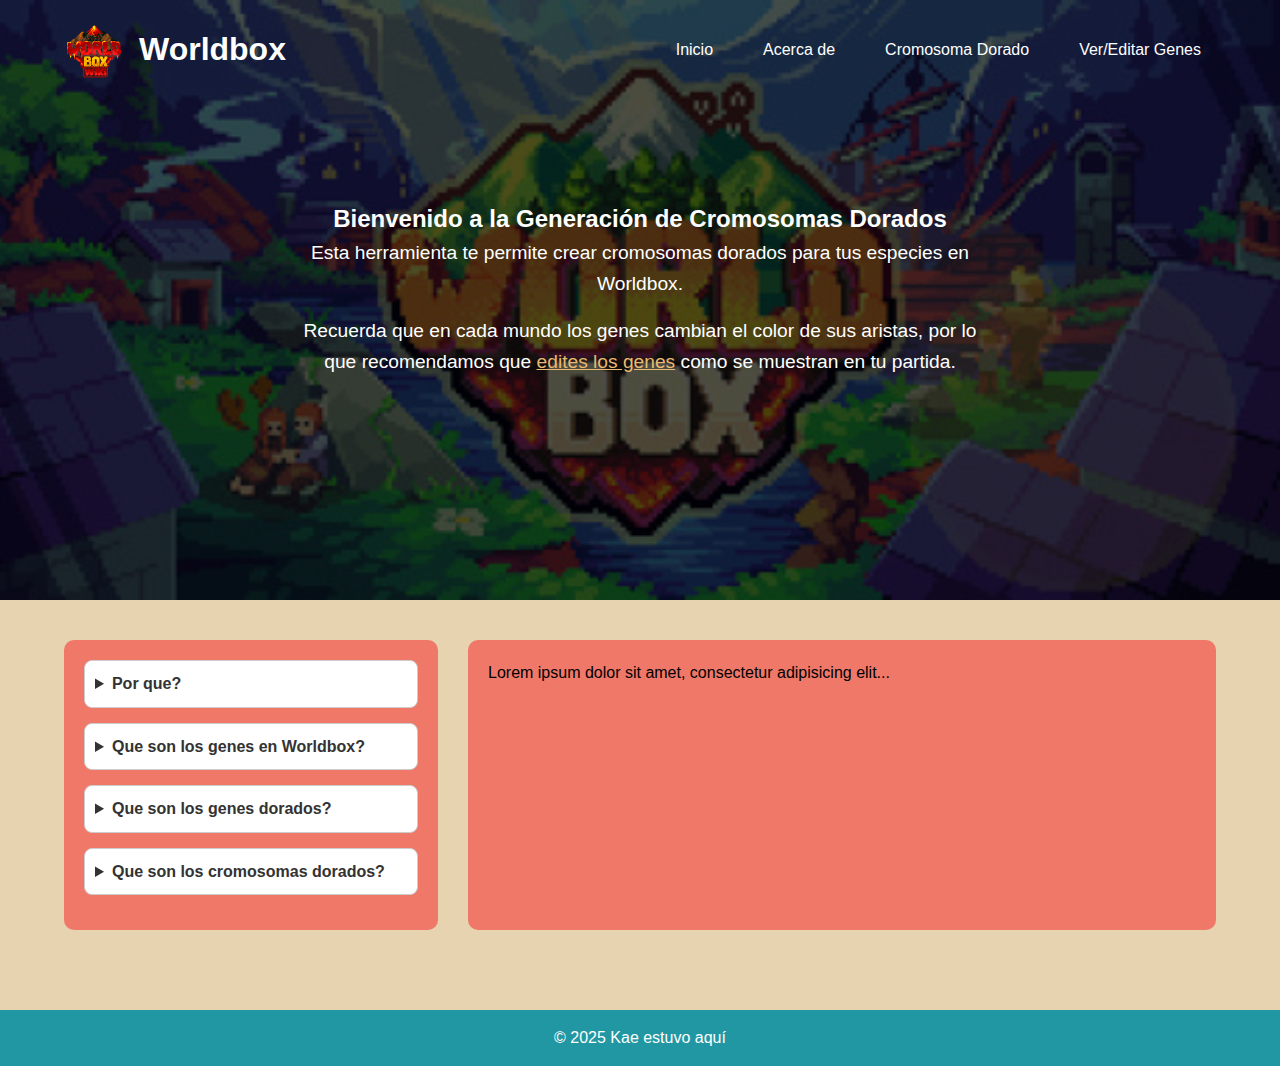
<file: html/index.html>
<!DOCTYPE html>
<html lang="es">

<head>
    <meta charset="UTF-8" />
    <meta name="viewport" content="width=device-width, initial-scale=1.0" />
    <title>Worldbox</title>
    <link rel="stylesheet" href="../css/index.css" />
</head>

<body>
    <header>
        <div class="fondo">
            <img src="../img/fondo.jpg" alt="Fondo decorativo">
        </div>
        <nav>
            <div class="logo">
                <img src="../img/logo.webp" alt="Logo Worldbox">
                <h1>Worldbox</h1>
            </div>
            <ul>
                <li><a href="index.html">Inicio</a></li>
                <li><a href="about.html">Acerca de</a></li>
                <li><a href="cromosomaDorado.html">Cromosoma Dorado</a></li>
                <li><a href="genes.html">Ver/Editar Genes</a></li>
            </ul>
        </nav>
        <section class="hero">
            <h2>Bienvenido a la Generación de Cromosomas Dorados</h2>
            <div class="descripcion-pagina">
                <p>Esta herramienta te permite crear cromosomas dorados para tus especies en Worldbox.</p>
                <p>
                    Recuerda que en cada mundo los genes cambian el color de sus aristas, por lo que recomendamos que
                    <a href="genes.html">edites los genes</a> como se muestran en tu partida.
                </p>
            </div>
        </section>
    </header>

    <main class="contenido">
        <aside class="cuestiones">
            <details>
                <summary>Por que?</summary>
                <p>Para comparar desarrollos, obtener logros o por favoritismo hacia una especie, esta herramienta es
                    útil.</p>
            </details>
            <details>
                <summary>Que son los genes en Worldbox?</summary>
                <p>Los genes en Worldbox son caracteristicas especiales que se da a cada subespecie en el juego, estas
                    caracteristicas pueden ser beneficiosas o no. Estos genes, en el juego, cuentan con aristas de distintos colores (rojo, amarillo, verde y azul)</p>
            </details>
            <details>
                <summary>Que son los genes dorados?</summary>
                <p>
                    Son genes dorados cuando tienen aristas que se conectan perfectamente por color con otro gen, formando enlaces
                    ideales y se puede ver que son de dorados cuando cambian de color.
                </p>
            </details>
            <details>
                <summary>Que son los cromosomas dorados?</summary>
                <p>
                    Llamamos cromosoma dorado a aquel cromosoma que tiene todos sus genes dorados en su totalidad.
                </p>
            </details>
        </aside>

        <section class="texto-principal">
            <p>Lorem ipsum dolor sit amet, consectetur adipisicing elit...</p>
        </section>
    </main>

    <footer>
        <p>&copy; 2025 Kae estuvo aquí</p>
    </footer>
</body>

</html>
</file>
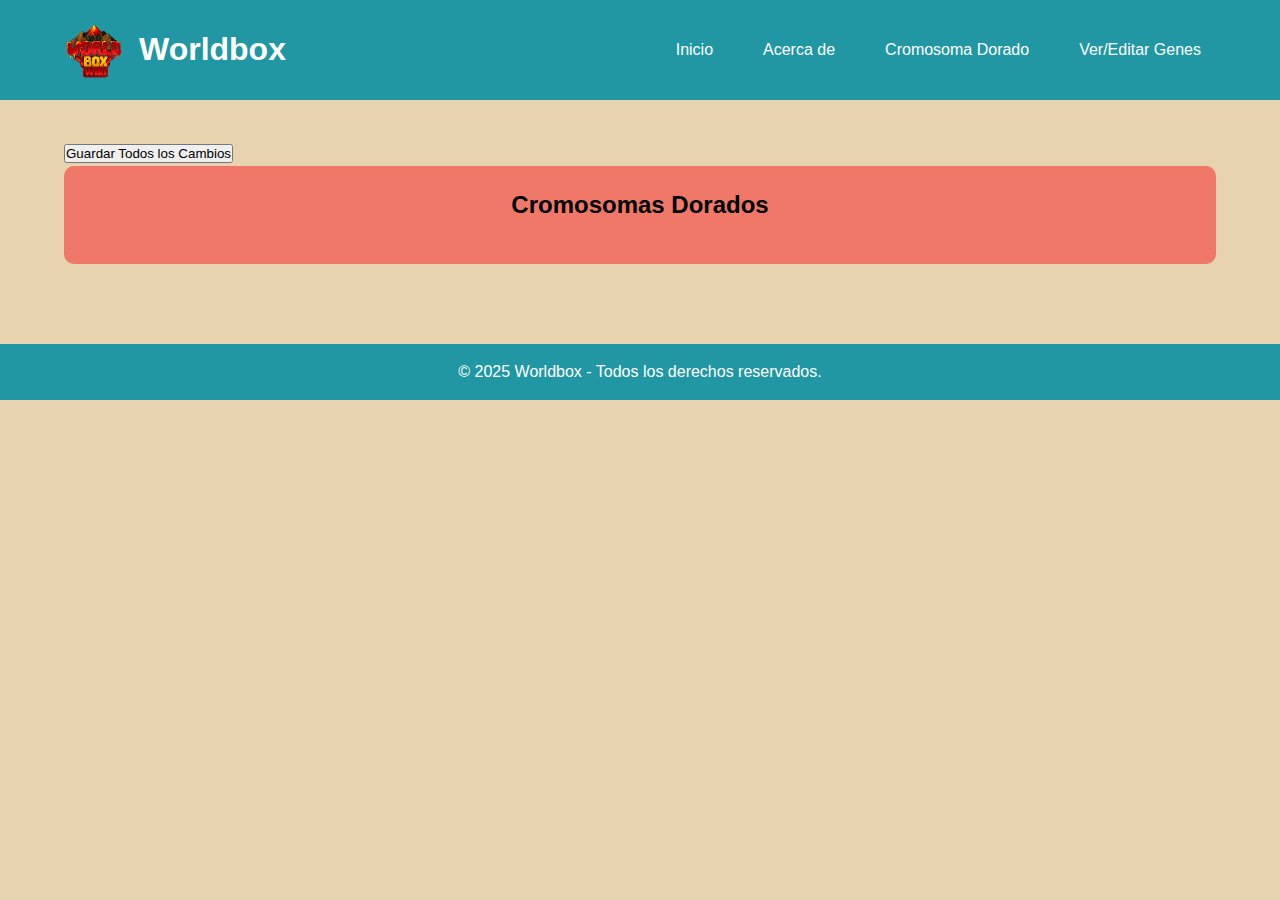
<file: html/genes.html>
<!DOCTYPE html>
<html lang="es">

<head>
    <meta charset="UTF-8" />
    <meta name="viewport" content="width=device-width, initial-scale=1.0" />
    <title>Cromosomas Dorados</title>
    <link rel="stylesheet" href="../css/genes.css" />
</head>

<body>
    <nav>
        <div class="logo">
            <img src="../img/logo.webp" alt="Logo Worldbox" />
            <h1>Worldbox</h1>
        </div>
        <ul>
            <li><a href="index.html">Inicio</a></li>
            <li><a href="about.html">Acerca de</a></li>
            <li><a href="cromosomaDorado.html">Cromosoma Dorado</a></li>
            <li><a href="genes.html">Ver/Editar Genes</a></li>
        </ul>
    </nav>

    <main class="contenido">
        <div class="boton-guardar">
            <button id="guardarCambios">Guardar Todos los Cambios</button>
        </div>
        <section class="texto-principal">
            <h2>Cromosomas Dorados</h2>
            <div class="grid-container" id="contenedor-cromosomas">
            
            </div>
        </section>
    </main>

    <footer>
        <p>© 2025 Worldbox - Todos los derechos reservados.</p>
    </footer>

    <script type="module" src="../js/genes.js"></script>
</body>

</html>
</file>
<file: css/index.css>
* {
  box-sizing: border-box;
  margin: 0;
  padding: 0;
}

:root {
  --color-primario: #2197a3;
  --color-secundario: #f71e6c;
  --color-terciario: #f07868;
  --color-cuaternario: #ebb970;
  --color-quintario: #e7d3b0;
}

body {
  font-family: 'Segoe UI', sans-serif;
  background-color: var(--color-quintario);
  color: #333;
  line-height: 1.6;
  
}

header {
  position: relative;
  height: 600px;
  color: white;
  overflow: hidden;
}

.fondo img {
  position: absolute;
  top: 0;
  left: 0;
  z-index: -1;
  width: 100%;
  height: 600px;
  object-fit: cover;
  filter: brightness(0.3);
}

nav {
  z-index: 2;
  display: flex;
  justify-content: space-between;
  align-items: center;
  padding: 20px 5%;
}

nav .logo {
  display: flex;
  align-items: center;
  gap: 15px;
  color: white;
}

nav .logo img {
  width: 60px;
  height: 60px;
  border-radius: 50%;
}

nav ul {
  list-style: none;
  display: flex;
  gap: 20px;
}

nav ul li a {
  color: white;
  text-decoration: none;
  padding: 8px 15px;
  border-radius: 20px;
  transition: background 0.3s;
}

nav ul li a:hover {
  background-color: var(--color-secundario);
}

.hero {
  text-align: center;
  padding: 40px 20px;
  margin-top: 60px;
}

.descripcion-pagina {
  max-width: 700px;
  margin: 0 auto;
  font-size: 1.2rem;
}

.descripcion-pagina p {
  margin-bottom: 1rem;
}

.descripcion-pagina a {
  color: var(--color-cuaternario);
  text-decoration: underline;
}

main.contenido {
  display: flex;
  flex-wrap: wrap;
  gap: 30px;
  padding: 40px 5%;
}

aside.cuestiones {
  flex: 1 1 300px;
  background-color: var(--color-terciario);
  padding: 20px;
  border-radius: 10px;
}

.cuestiones details {
  margin-bottom: 15px;
  padding: 10px;
  background-color: white;
  border-radius: 8px;
  border: 1px solid #ccc;
  transition: all 0.3s ease;
}

.cuestiones details[open] {
  background-color: var(--color-cuaternario);
}

.cuestiones summary {
  cursor: pointer;
  font-weight: bold;
}

.texto-principal {
  flex: 2 1 600px;
  background-color: var(--color-terciario);
  padding: 20px;
  border-radius: 10px;
  color: #000;
}

footer {
  background-color: var(--color-primario);
  text-align: center;
  color: white;
  padding: 15px 0;
  margin-top: 40px;
}

/* Responsive */
@media (max-width: 768px) {
  nav {
    flex-direction: column;
    align-items: flex-start;
  }

  nav ul {
    flex-direction: column;
    width: 100%;
  }

  .descripcion-pagina {
    width: 100%;
    padding: 0 10px;
  }

  main.contenido {
    flex-direction: column;
  }

  .texto-principal,
  .cuestiones {
    width: 100%;
  }
}
</file>
<file: css/genes.css>
:root {
  --color-primario: #2197a3;
  --color-secundario: #f71e6c;
  --color-terciario: #f07868;
  --color-cuaternario: #ebb970;
  --color-quintario: #e7d3b0;
}

* {
  box-sizing: border-box;
  margin: 0;
  padding: 0;
}

body {
  font-family: 'Segoe UI', sans-serif;
  background-color: var(--color-quintario);
  color: #333;
  line-height: 1.6;
}

/* NAVBAR */
nav {
  z-index: 2;
  display: flex;
  justify-content: space-between;
  align-items: center;
  padding: 20px 5%;
  background-color: var(--color-primario);
}

nav .logo {
  display: flex;
  align-items: center;
  gap: 15px;
  color: white;
}

nav .logo img {
  width: 60px;
  height: 60px;
  border-radius: 50%;
}

nav ul {
  list-style: none;
  display: flex;
  gap: 20px;
}

nav ul li a {
  color: white;
  text-decoration: none;
  padding: 8px 15px;
  border-radius: 20px;
  transition: background 0.3s;
}

nav ul li a:hover {
  background-color: var(--color-secundario);
}

main.contenido {
  padding: 40px 5%;
}

.texto-principal {
  background-color: var(--color-terciario);
  padding: 20px;
  border-radius: 10px;
}

.texto-principal h2 {
  text-align: center;
  margin-bottom: 20px;
  color: #000;
}

.grid-container {
  display: grid;
  grid-template-columns: repeat(auto-fill, minmax(150px, 1fr));
  gap: 30px;
}

.card {
  background-color: white;
  border-radius: 10px;
  text-align: center;
  box-shadow: 0 4px 8px rgba(0, 0, 0, 0.2);
  display: flex;
  flex-direction: column;
  align-items: center;
}

.card h3 {
  font-size: 1.1rem;
  margin-bottom: 10px;
  color: var(--color-primario);
}



.cromo-wrapper {
  position: relative;
  width: 120px;
  height: 120px;
  margin: auto;
}

.cromo-img {
  position: absolute;
  width: 60px;
  height: 60px;
  top: 50%;
  left: 50%;
  transform: translate(-50%, -50%);
  z-index: 1;
}

.rama {
  position: absolute;
  width: 30px;
  height: 30px;
  border-radius: 50%;
  z-index: 2;
}

.up {
  top: 0;
  left: 50%;
  transform: translateX(-50%);
}

.right {
  right: 0;
  top: 50%;
  transform: translateY(-50%);
}

.down {
  bottom: 0;
  left: 50%;
  transform: translateX(-50%);
}

.left {
  left: 0;
  top: 50%;
  transform: translateY(-50%);
}

/* Colores rama */
.rojo {
  background-color: #e74c3c;
}

.azul {
  background-color: #3498db;
}

.amarillo {
  background-color: #f1c40f;
}

.verde {
  background-color: #2ecc71;
}

select.rama {
  border: none;
  appearance: none;
  cursor: pointer;
}

.guardar-btn {
  margin-top: 14px;
  width: 80%;
  padding: 10px;
  background-color: var(--color-cuaternario);
  color: #000;
  border: none;
  border-radius: 5px;
  cursor: pointer;
  transition: background 0.3s;
}

.guardar-btn:hover {
  background-color: var(--color-secundario);
  color: white;
}

.guardar-btn:disabled {
  background-color: #ccc;
  color: #666;
  cursor: not-allowed;
}

footer {
  background-color: var(--color-primario);
  text-align: center;
  color: white;
  padding: 15px 0;
  margin-top: 40px;
}

/* Responsive */
@media (max-width: 768px) {
  nav {
    flex-direction: column;
    align-items: flex-start;
  }

  nav ul {
    flex-direction: column;
    width: 100%;
  }

  .grid-container {
    grid-template-columns: 1fr;
  }

  .cromo-wrapper {
    width: 120px;
    height: 120px;
  }

  .cromo-img {
    width: 70px;
    height: 70px;
  }

  .rama {
    width: 24px;
    height: 24px;
  }
}
</file>
